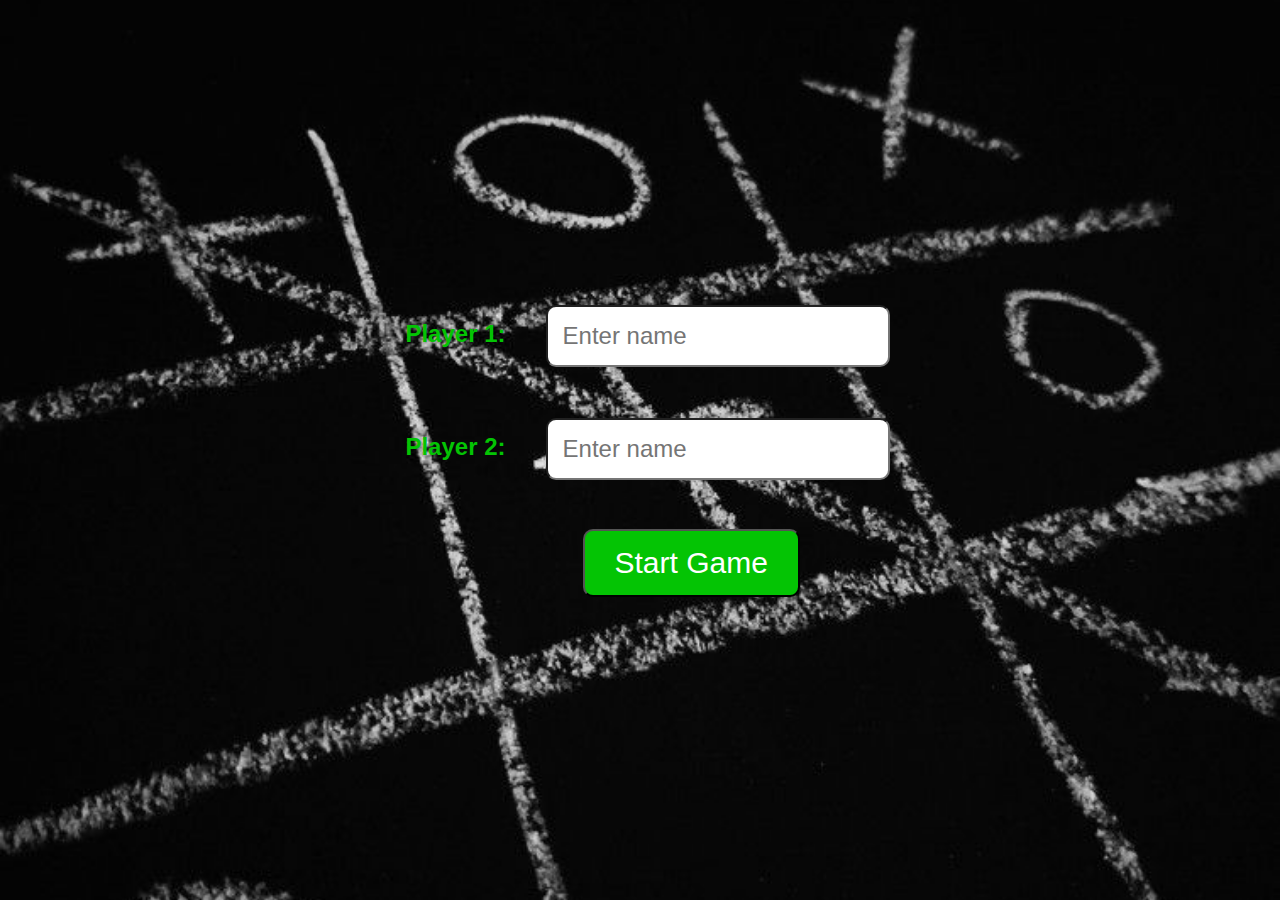
<file: index.html>
<!DOCTYPE html>
<html lang="en">
    <head>
        <meta charset="UTF-8" />
        <meta name="viewport" content="width=device-width, initial-scale=1.0" />
        <title>Tic Tac Toe</title>

        <!------------style for the rest of the pages-------------->
        <link rel="stylesheet" href="game.css" />

        <!-----font-awesome-icons-->
        <link
            rel="stylesheet"
            href="https://cdnjs.cloudflare.com/ajax/libs/font-awesome/5.15.3/css/all.min.css"
            integrity="sha384-XX..."
            crossorigin="anonymous"
        />
    </head>
    <body>
        <!------------------------Home-------------------------------->

        <div class="game_start">
            <div class="start-page">
                <form
                    onsubmit="event.preventDefault(); start_game('player_1', 'player_2')"
                >
                    <div class="form-item">
                        <label for="player-1">Player 1:</label>
                        <input
                            type="text"
                            placeholder="Enter name"
                            id="player_1"
                            name="player-1"
                            required
                        />
                    </div>
                    <div class="form-item">
                        <label for="player-1">Player 2:</label>
                        <input
                            type="text"
                            placeholder="Enter name"
                            id="player_2"
                            name="player-2"
                            required
                        />
                    </div>
                    <div class="start-btn">
                        <button type="submit">Start Game</button>
                    </div>
                </form>
            </div>
        </div>
    </body>
    <script src="game.js"></script>
</html>
</file>
<file: game.css>
* {
    margin: 0;
    padding: 0;
    font-family: 'Trebuchet MS', 'Lucida Sans Unicode', 'Lucida Grande',
        'Lucida Sans', Arial, sans-serif;
}

html {
    scroll-behavior: smooth; /*for smooth movement of page*/
}

body {
    overflow-x: hidden;
}

#home {
    position: relative;
    background-image: url(images/board1.avif); /*adds background image to page*/
    width: 100%; /*cover entire page width*/
    height: 100vh; /*adjust to visible height of the page*/
    background-size: cover; /*to allow even scaling depending on page size*/
    background-position: center; /*puts scale focus to center*/
    background-repeat: no-repeat; /*display image only once*/
}

.head {
    display: flex; /*alligns items horizontal */
    justify-content: center;
    align-items: center;
    flex-direction: column; /*aligns items vertical*/
    padding: 5%;
}

.head h1 {
    font-size: 45px;
    color: rgb(255, 255, 255);
}

.board {
    display: flex;
    justify-content: center; /*center items*/
    width: 300px;
    height: 350px;
    background-color: rgb(241, 236, 227);
    margin: 0 auto;
}

.board table td {
    width: 100px;
    height: 100px;
    text-align: center;
    font-size: 24px;
    border: 2px solid rgb(13, 23, 20);
    background-color: rgb(0, 0, 0, 0.9);
}

.button {
    display: flex;
    justify-content: center;
    padding: 3%;
}

.btn {
    padding: 15px;
    font-size: 24px;
    border-radius: 5px;
    background-color: rgb(3, 2, 2);
    color: rgb(245, 239, 239);
    border: solid 2px rgb(245, 239, 239);
}

.rules-link {
    display: flex;
    justify-content: center;
}

.rules-link a {
    color: white;
    font-size: 20px;
}

.game-popup {
    position: fixed;
    top: 0;
    left: 0;
    right: 0;
    bottom: 0;
    background-color: rgba(0, 0, 0, 0.7); /* Translucent black background */
    z-index: 999; /*place the page on top of page */
    display: flex;
    justify-content: center;
    align-items: center;
    flex-direction: column;
    display: none;
}

.winner {
    color: gold;
    font-size: 45px;
    margin-bottom: 3%;
}

canvas {
    z-index: 1001;
}

#confetti-canvas {
    position: absolute;
    top: 0;
    left: 0;
    width: 100%;
    height: 100%;
    z-index: 1000; /*puts confetti top of winner popup page*/
}

.game_btn {
    background-color: rgb(4, 196, 4);
    color: white;
    font-size: 30px;
    border-radius: 10px;
    padding: 15px 30px;
    cursor: pointer; /*chnages pointer to hand icos */
    transition: background-color 0.3s; /*for smooth transition*/
    margin: 2%;
}

.game_btn:hover,
.start-btn button:hover {
    background-color: rgb(117, 243, 117);
}

.start-btn {
    display: flex;
    justify-content: space-between;
    justify-content: center;
    margin-left: 8%;
}
.start-btn button {
    background-color: rgb(4, 196, 4);
    font-size: 30px;
    border-radius: 10px;
    padding: 15px 30px;
    color: white;
    cursor: pointer; /*chnages pointer to hand icos */
    transition: background-color 0.3s; /*for smooth transition*/
    margin: 2%;
}

#restart {
    z-index: 1001;
}

.game_sign {
    color: white;
    font-size: 24px;
}

form {
    display: flex;
    justify-content: space-between;
    justify-content: center;
    flex-direction: column;
    width: 100%;
    margin: 1% auto;
}

.form-item {
    padding: 1%;
    display: flex;
    justify-content: space-between;
    justify-content: center;
}

.start-page label {
    color: rgb(4, 196, 4);
    font-weight: bold;
}

.start-page input,
.start-page label {
    padding: 15px;
    font-size: 24px;
    border-radius: 10px;
    margin: 1%;
}

.start-page {
    background-image: url(images/start.jpeg);
    width: 100%;
    height: 100vh;
    background-size: cover;
    background-position: center;
    background-repeat: no-repeat;
    display: flex;
    justify-content: center;
    align-items: center;
    flex-direction: column;
}

#rules {
    background-image: url(images/jon-tyson-eTjX8xc1in8-unsplash.jpg);
    width: 100%;
    height: 100vh;
    background-size: cover;
    background-position: center;
    background-repeat: no-repeat;
}

.rules-box {
    display: flex;
    justify-content: center;
    border: 2px solid white;
    width: 50%;
    height: auto;
    margin: 0 auto;
    padding: 3%;
    background-color: black;
    color: white;
}
nav ol {
    padding: 1%;
}

nav ol li {
    font-size: 20px;
    padding: 2%;
}

.head h2 {
    font-size: 45px;
    color: rgb(255, 255, 255);
    background-color: rgba(0, 0, 0, 0.7);
    border-radius: 10px;
}

@media screen and (max-width: 950px) {
    .start-btn {
        margin-left: 11%;
    }
    .head {
        padding-top: 20%;
    }

    .head h1 {
        font-size: 50px;
    }

    .board {
        margin: 5% auto;
        width: 450px;
        height: 450px;
    }

    .board table td {
        width: 150px;
        height: 100px;
    }

    .button {
        padding: 5%;
    }

    .btn {
        padding: 20px;
        font-size: 35px;
    }

    .rules-link a {
        font-size: 35px;
    }

    .game_sign {
        font-size: 35px;
    }

    .rules-box {
        padding: 5%;
    }

    .rules-link {
        padding: 2%;
    }
}

@media screen and (max-width: 450px) {
    .form-item {
        padding: 3%;
    }

    .start-page input,
    .start-page label {
        font-size: 18px;
    }

    .start-btn {
        margin-left: 11%;
    }

    .start-btn button {
        font-size: 18px;
        margin: 3%;
    }
    .head {
        padding-top: 12%;
    }

    .head h1 {
        font-size: 35px;
    }

    .board {
        margin: 5% auto;
        width: 300px;
        height: 350px;
    }

    .board table td {
        width: 100px;
        height: 100px;
    }

    .button {
        padding: 5%;
    }

    .btn {
        padding: 20px;
        font-size: 30px;
    }

    .rules-link a {
        font-size: 30px;
    }

    .game_sign {
        font-size: 35px;
    }

    .rules-box {
        padding: 5%;
    }

    .rules-link {
        padding: 2%;
    }

    .winner {
        font-size: 45px;
        margin-bottom: 10%;
    }

    #rules {
        overflow-x: hidden;
    }

    .rules-box {
        width: 60%;
        margin: 20 40px;
    }

    nav ol {
        padding: 3%;
    }

    nav ol li {
        font-size: 16px;
    }

    .head h2 {
        font-size: 20px;
        width: 70%;
        text-align: center;
        margin-bottom: 5%;
    }
}
</file>
